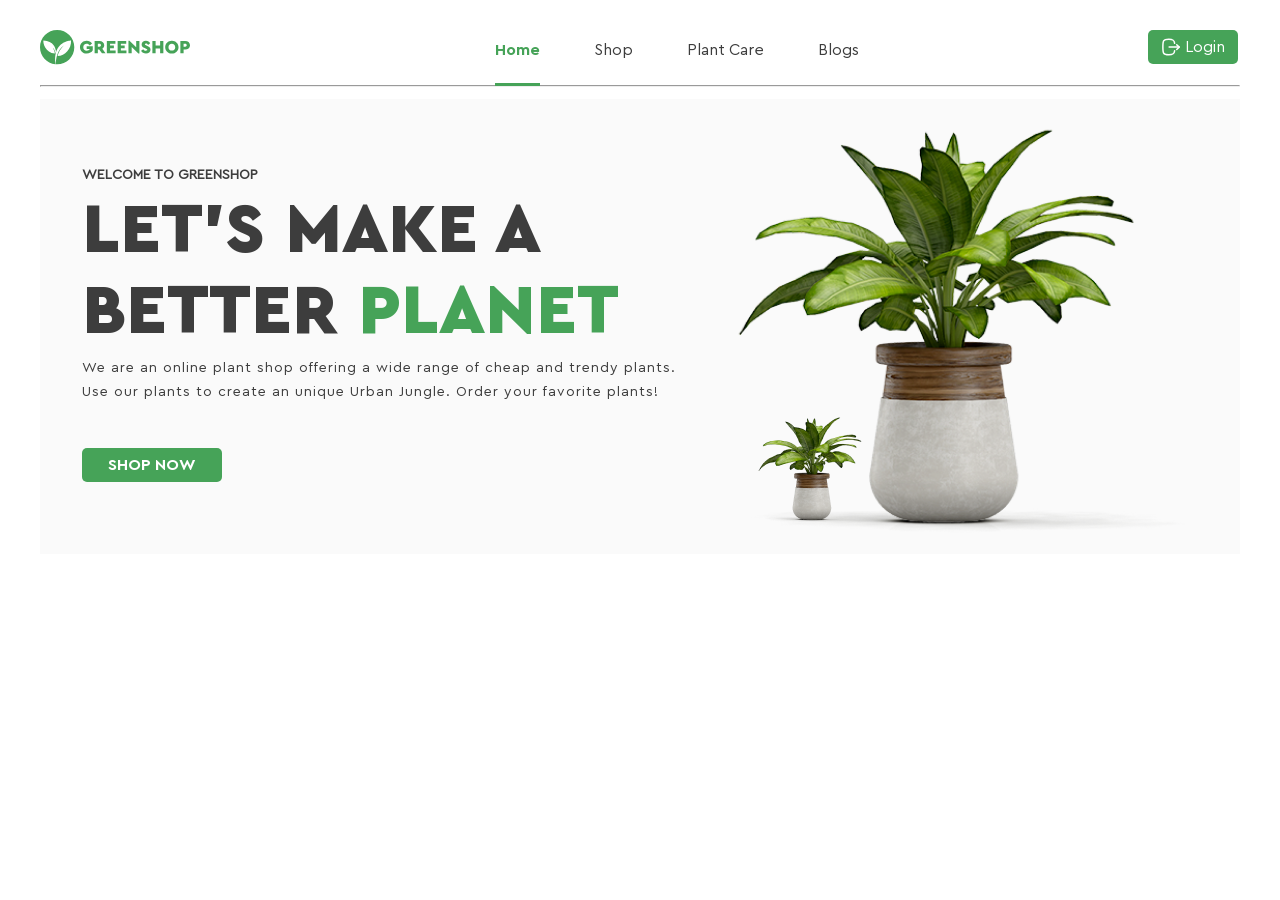
<file: index.html>
<!DOCTYPE html>
<html lang="en">
  <head>
    <meta charset="UTF-8" />
    <meta name="viewport" content="width=device-width, initial-scale=1.0" />
    <title>GreenShop</title>
    <link rel="stylesheet" href="styles/reset.css" />
    <link rel="stylesheet" href="styles/style.css" />
  </head>
  <body>
    <header class="container">
      <div class="header-info">
        <div class="header-logo">
          <a href="#"></a>
          <svg
            width="150"
            height="35"
            viewBox="0 0 150 35"
            fill="none"
            xmlns="http://www.w3.org/2000/svg"
          >
            <path
              d="M17.15 0C7.67748 0 0 7.67746 0 17.15C0 26.0201 6.73548 33.3175 15.3711 34.207C14.8496 29.9134 15.0436 26.4001 15.7067 23.5135C15.3347 21.7225 14.4898 19.0703 12.5734 17.1864C12.5734 17.1864 13.8348 19.0784 14.5181 21.6214C14.5181 21.6255 14.5221 21.6295 14.5221 21.6335C14.5949 21.9044 14.6596 22.1793 14.7162 22.4623C14.7283 22.527 14.7404 22.5917 14.7526 22.6604C14.8051 22.9515 14.8536 23.2426 14.886 23.5418C5.19513 22.3532 3.12921 13.6569 3.35561 10.3781C13.665 10.9482 15.7754 17.8292 16.0827 22.0985C19.4585 11.0412 30.1843 10.4024 31.0697 10.3781C31.4538 18.8763 25.1509 25.5026 17.6149 26.0807C17.6635 25.8503 17.7201 25.6198 17.7767 25.3934C17.7928 25.3247 17.813 25.26 17.8333 25.1913C17.8777 25.0296 17.9222 24.8679 17.9748 24.7061C17.995 24.6374 18.0192 24.5646 18.0394 24.4959C18.096 24.318 18.1567 24.1442 18.2173 23.9663C18.2335 23.9259 18.2456 23.8854 18.2618 23.845C18.3386 23.6348 18.4195 23.4326 18.5003 23.2305C18.5084 23.2143 18.5125 23.1941 18.5205 23.1779C18.5205 23.1779 18.5205 23.1779 18.5246 23.1779C20.4571 18.5043 24.0229 15.4439 24.0229 15.4439C17.0247 19.4868 15.8441 29.9983 15.6582 34.2231C16.1514 34.2676 16.6446 34.2999 17.15 34.2999C26.6225 34.2999 34.3 26.6225 34.3 17.15C34.3 7.67746 26.6225 0 17.15 0Z"
              fill="#46A358"
            />
            <path
              d="M46.7037 10.7454C48.9718 10.7454 50.8235 11.7197 52.0242 13.4986L49.7764 15.4109C48.9718 14.287 47.9975 13.7048 46.6471 13.7048C44.5691 13.7048 43.2753 15.0713 43.2753 17.1534C43.2753 19.2719 44.6418 20.695 46.8372 20.695C48.0177 20.695 48.9556 20.2826 49.554 19.5912V19.0091H46.6673V16.2356H52.7762V20.133C52.194 21.1639 51.3693 21.9887 50.3019 22.6234C49.2346 23.242 48.0339 23.5614 46.7037 23.5614C42.9923 23.618 39.9237 20.7313 39.9763 17.1534C39.9197 13.5956 42.9923 10.6888 46.7037 10.7454Z"
              fill="#46A358"
            />
            <path
              d="M61.9576 23.3316L59.168 19.4908H57.8379V23.3316H54.6157V10.9684H59.4672C62.2204 10.9684 64.2459 12.6543 64.2459 15.2215C64.2459 16.7376 63.5141 17.995 62.2972 18.7429L65.5558 23.3316H61.9576ZM57.8338 16.681H59.4833C60.3809 16.681 60.963 16.0988 60.963 15.2215C60.963 14.3442 60.3809 13.7782 59.4833 13.7782H57.8338V16.681Z"
              fill="#46A358"
            />
            <path
              d="M66.8333 10.9684H75.4124V13.8712H70.0555V15.5773H73.876V18.2739H70.0555V20.4288H75.6388V23.3316H66.8333V10.9684Z"
              fill="#46A358"
            />
            <path
              d="M77.6441 10.9684H86.2231V13.8712H80.8663V15.5773H84.6868V18.2739H80.8663V20.4288H86.4495V23.3316H77.6441V10.9684Z"
              fill="#46A358"
            />
            <path
              d="M99.4192 10.9683V23.5579H98.3882L91.681 17.057V23.3315H88.4588V10.7419H89.4897L96.197 17.1499V10.9683H99.4192Z"
              fill="#46A358"
            />
            <path
              d="M103.264 19.135C103.996 20.1094 104.764 20.7279 106.017 20.7279C106.862 20.7279 107.291 20.4288 107.291 19.8264C107.291 19.2846 107.008 19.1148 106.033 18.6822L104.76 18.1203C102.718 17.2187 101.631 16.0584 101.631 14.3927C101.631 12.2014 103.43 10.7379 105.957 10.7379C107.998 10.7379 109.442 11.7123 110.19 13.2283L108.035 14.8778C107.436 13.9803 106.874 13.5679 105.993 13.5679C105.318 13.5679 104.889 13.8307 104.889 14.3563C104.889 14.8051 105.152 15.0517 105.957 15.367L107.38 15.9654C109.535 16.867 110.545 17.9505 110.545 19.6929C110.545 22.0904 108.576 23.5539 106.009 23.5539C103.782 23.5539 101.982 22.4866 101.081 20.7805L103.264 19.135Z"
              fill="#46A358"
            />
            <path
              d="M112.393 10.9684H115.615V15.4843H120.131V10.9684H123.353V23.3316H120.131V18.3871H115.615V23.3316H112.393V10.9684Z"
              fill="#46A358"
            />
            <path
              d="M131.843 10.7419C135.441 10.6651 138.607 13.6084 138.53 17.1499C138.603 20.7279 135.441 23.6145 131.843 23.5579C128.229 23.6145 125.116 20.7279 125.193 17.1499C125.116 13.6084 128.229 10.6692 131.843 10.7419ZM131.859 13.7014C129.874 13.7014 128.488 15.1083 128.488 17.1499C128.488 18.1809 128.807 19.0218 129.426 19.6606C130.044 20.2791 130.869 20.5985 131.859 20.5985C133.772 20.5985 135.231 19.2118 135.231 17.1499C135.235 15.1083 133.772 13.7014 131.859 13.7014Z"
              fill="#46A358"
            />
            <path
              d="M140.374 10.9684H145.226C147.979 10.9684 150.004 12.6543 150.004 15.2215C150.004 17.7524 147.926 19.4908 145.226 19.4908H143.596V23.3316H140.374V10.9684ZM145.242 16.681C146.139 16.681 146.721 16.0988 146.721 15.2215C146.721 14.3442 146.139 13.7782 145.242 13.7782H143.592V16.681H145.242Z"
              fill="#46A358"
            />
          </svg>
        </div>
        <nav class="header-nav">
          <ul class="header-nav_list">
            <li><a href="#" class="active">Home</a></li>
            <li><a href="#">Shop</a></li>
            <li><a href="#">Plant Care</a></li>
            <li><a href="#">Blogs</a></li>
          </ul>
        </nav>
        <div class="btn">
          <svg
            width="20"
            height="20"
            viewBox="0 0 20 20"
            fill="none"
            xmlns="http://www.w3.org/2000/svg"
          >
            <path
              d="M18.1601 10.1006H8.12598"
              stroke="white"
              stroke-width="1.5"
              stroke-linecap="round"
              stroke-linejoin="round"
            />
            <path
              d="M15.7212 7.67059L18.1612 10.1006L15.7212 12.5306"
              stroke="white"
              stroke-width="1.5"
              stroke-linecap="round"
              stroke-linejoin="round"
            />
            <path
              d="M13.6342 6.35826C13.3592 3.37493 12.2425 2.2916 7.80082 2.2916C1.88332 2.2916 1.88332 4.2166 1.88332 9.99993C1.88332 15.7833 1.88332 17.7083 7.80082 17.7083C12.2425 17.7083 13.3592 16.6249 13.6342 13.6416"
              stroke="white"
              stroke-width="1.5"
              stroke-linecap="round"
              stroke-linejoin="round"
            />
          </svg>
          <a
            href="https://0lasonova.github.io/Homework3/greenshop.html?"
            target="_blank"
            class="btn-logout"
            >Login</a
          >
        </div>
      </div>
      <hr class="hr_header-info" />
    </header>
    <main class="container">
      <section class="banner">
        <div class="banner-text">
          <h6>Welcome to Greenshop</h6>
          <h1>
            Let’s Make a Better <span class="banner-text-h1word">Planet</span>
          </h1>
          <p>
            We are an online plant shop offering a wide range of cheap and
            trendy plants. Use our plants to create an unique Urban Jungle.
            Order your favorite plants!
          </p>
          <div class="btn">
            <a href="https://0lasonova.github.io/Homework3/greenshop.html?"
              >Shop now</a
            >
          </div>
        </div>
        <div class="banner-pic">
          <img
            class="banner-pic-min"
            src="images/img-banner.png"
            alt="main-img"
          />
        </div>
      </section>
    </main>
  </body>
</html>
</file>
<file: styles/style.css>
@font-face {
  font-family: "CeraPro-Regular";
  src: url("/styles/fonts/CeraPro-Regular.woff2") format("woff2");
  font-weight: 400;
  font-style: normal;
}
@font-face {
  font-family: "CeraPro-Bold";
  src: url("/styles/fonts/CeraPro-Bold.woff2") format("woff2");
  font-weight: 700;
  font-style: normal;
}
@font-face {
  font-family: "CeraPro-Black";
  src: url("/styles/fonts/CeraPro-Black.woff2") format("woff2");
  font-weight: 900;
  font-style: normal;
}

.container {
  max-width: 1200px;
  margin: 0 auto;
}
body {
  font-family: "CeraPro-Regular";
  font-weight: 400;
  font-size: 15px;
}
header {
  font-family: "CeraPro-Regular";
  font-weight: 400;
  font-size: 15px;
  padding-top: 30px;
}
.header-info {
  margin-bottom: 16px;
}
.header-nav,
.header-logo,
.header-button,
.banner-text,
.banner-picture {
  display: inline-block;
  vertical-align: middle;
  font-size: 16px;
}
a {
  text-decoration: none;
  color: #3d3d3d;
}
ul {
  list-style-type: none;
  margin: 0;
}
.btn {
  display: inline-block;
  width: 90px;
  background: #46a358;
  color: #ffffff;
  text-align: center;
  padding: 7px;
  font-size: 16px;
  border-radius: 5px;
  cursor: pointer;
  vertical-align: top;
}
.btn svg {
  display: inline-block;
  vertical-align: middle;
}
.btn a {
  color: #ffffff;
  display: inline-block;
  vertical-align: middle;
}
.btn:hover {
  background-color: #d1d1d1;
}
.header-nav {
  width: calc(100% - 250px);
  text-align: center;
}
.header-nav a.active {
  font-family: "CeraPro-Bold";
  font-weight: 700;
  border-bottom: 3px solid;
  border-color: #46a358;
  padding-bottom: 25px;
}
.header-nav_list li {
  margin: 0 25px;
  display: inline-block;
  vertical-align: middle;
}
.hr_header-info {
  background-color: #709978;
  margin: 0;
  margin-bottom: 12px;
}
.banner {
  background-color: #f5f5f580;
  font-size: 16px;
}
.banner .btn {
  font-family: "CeraPro-Bold";
  width: 140px;
  margin-top: 44px;
  text-transform: uppercase;
}
div.btn:hover {
  color: #46a358;
}
.banner-text {
  vertical-align: top;
  width: 647px;
  padding-left: 42px;
  padding-top: 68px;
  color: #3d3d3d;
}
.banner-text h6 {
  text-transform: uppercase;
  font-size: 14px;
  margin: 0;
  color: #3d3d3d;
}
.banner-text h1 {
  font-family: "CeraPro-Black";
  font-weight: 900;
  font-size: 70px;
  text-transform: uppercase;
  margin: 7px 0 5px 0;
  color: #3d3d3d;
}
.banner-text-h1word {
  color: #46a358;
}
.banner-text p {
  font-family: "CeraPro-Regular";
  font-weight: 400;
  font-size: 14px;
  letter-spacing: 1px;
  margin: 0;
  color: #3d3d3d;
  line-height: 24px;
}
.banner-pic {
  display: inline-block;
}
.active {
  color: #46a358;
  font-family: "latobold";
  font-weight: 700;
  border-bottom: 3px solid;
  border-color: #46a358;
  padding-bottom: 7px;
}
.sidebar .active {
  border-bottom: none;
}
.sidebar {
  background-color: #f5f5f580;
  float: left;
  width: 310px;
  padding-right: 63px;
  margin-top: 40px;
}
.sidebar_list {
  padding-left: 18px;
  padding-top: 14px;
  height: 774px;
  width: 310px;
}
.sidebar_list li {
  padding-bottom: 20px;
}
.sidebar_list li a:hover {
  color: #46a358;
  font-size: 18px;
}
.sidebar_list p {
  font-family: "latoblack";
  font-weight: 900;
}
.content {
  float: right;
  width: calc(100% - 310px);
  margin-top: 26px;
  justify-content: space-between;
  padding-bottom: 30px;
  padding-left: 50px;
}
.content_nav-left a {
  margin-right: 40px;
}
.content_nav-left {
  float: left;
}
.content_nav-right {
  float: right;
}
.content_nav-right span {
  float: left;
}
.content_nav-right span ul {
  padding: 0 5px 0 8px;
}
ul {
  list-style-type: none;
  padding-left: 16px;
  margin: 0;
}
a {
  text-decoration: none;
  color: #3d3d3d;
}
.filter {
  float: right;
  cursor: pointer;
}
.filter ul {
  float: left;
}
.filter a {
  float: right;
}

.card-block {
  float: right;
  padding-top: 31px;
}
.card-product {
  background-color: #f5f5f580;
  float: left;
  width: 258px;
  margin-right: 28px;
  margin-bottom: 98px;
}
.card-product a {
  font-family: "CeraPro-Bold";
  font-size: 16px;
}
.card-product .price_plant {
  font-family: "CeraPro-Bold";
  font-weight: 700;
  font-size: 18px;
  margin-top: 6px;
  color: #46a358;
}
.card-product:nth-child(3n + 3) {
  margin-right: 0;
}
.card-product:nth-last-child(-n + 3) {
  margin-bottom: 0;
}
.card-product img {
  display: block;
  margin-bottom: 31px;
  margin-left: auto;
  margin-right: auto;
}
.pages {
  padding-top: 90px;
  float: right;
  clear: both;
  padding-bottom: 82px;
}
.pages_list li {
  width: 35px;
  display: inline-block;
  border-radius: 1px;
  background: #46a358;
  text-align: center;
  padding: 7px;
  font-size: 16px;
  border-radius: 5px;
  cursor: pointer;
  margin-left: 10px;
}
.pages_list li a {
  color: white;
}
.pages_list li:hover {
  background: #007018;
  border-radius: 25px;
}
</file>
